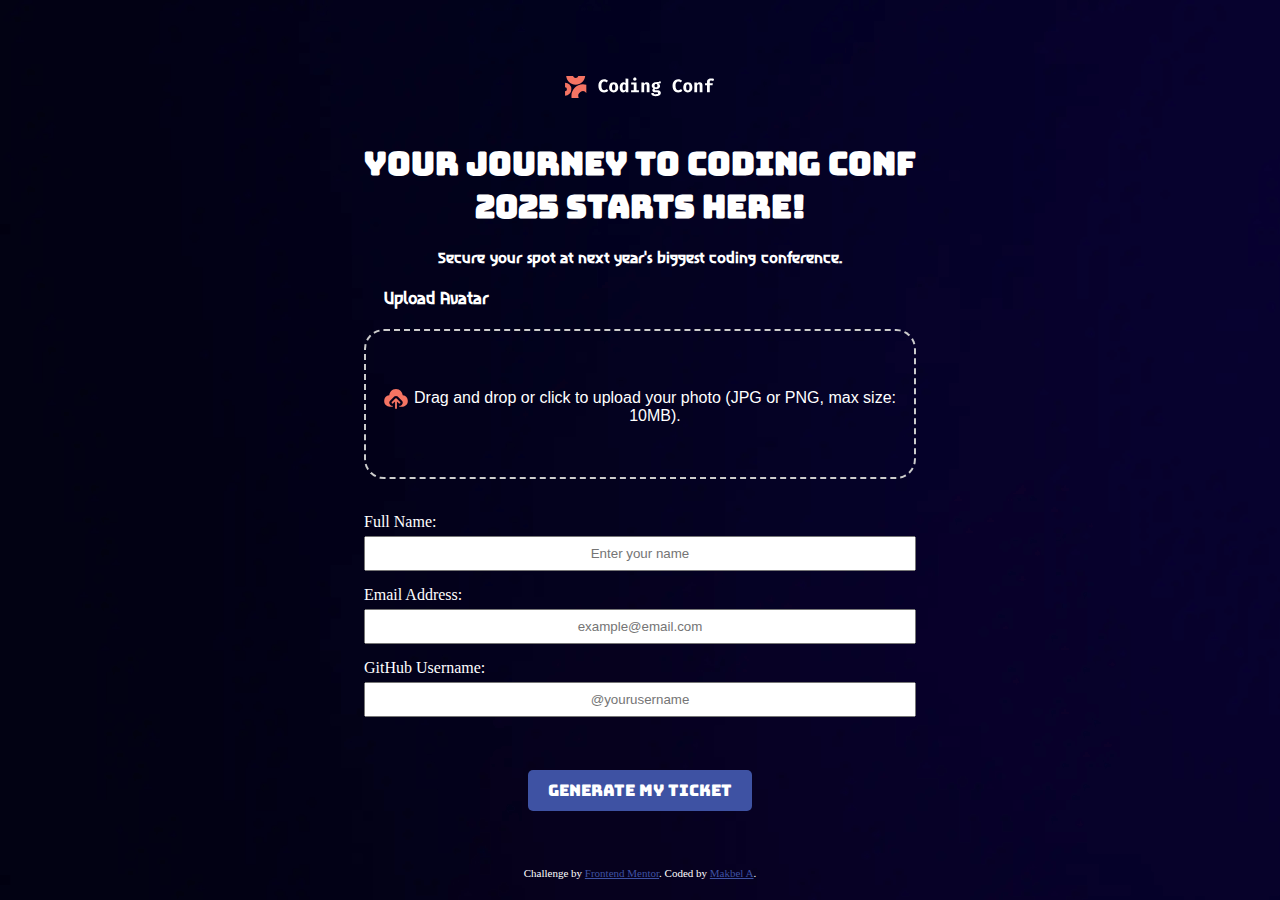
<file: Conference-Ticket-Generator/index.html>
<!DOCTYPE html>
<html lang="en">
  <head>
    <meta charset="UTF-8" />
    <meta name="viewport" content="width=device-width, initial-scale=1.0" />
    <!-- displays site properly based on user's device -->

    <link
      rel="icon"
      type="image/png"
      sizes="32x32"
      href="./assets/images/favicon-32x32.png"
    />
    <link rel="stylesheet" href="styles/style.css" />

    <script src="script.js"></script>

    <title>Frontend Mentor | Conference ticket generator</title>
  </head>
  <div class="slim-form-container">
  <body>
    <!-- Form starts -->
    <img
      class="front-logo"
      src="assets/images/logo-full.svg"
      alt="Logo-front"
      width="100"
    />
    <h1>Your Journey to Coding Conf 2025 Starts Here!</h1>
    <h6 class="second-header">Secure your spot at next year's biggest coding conference.</h6>
    <h6 class="third-header">Upload Avatar</h6>
    <form id="ticketForm" enctype="multipart/form-data">
      <div
      id="dropZone"
      >
      <img src="assets/images/icon-upload.svg" alt="upload" style="align-items: center;">
      <br>
      <label for="profilePicture">Drag and drop or click to upload your photo (JPG or PNG, max size: 10MB).</label>
      <input
        type="file"
        id="profilePicture"
        name="profilePicture"
        accept="image/jpeg, image/png image/JPG"
        required
      />
      </div>
      <p id="fileName" style="text-align: center; margin-top: 10px;"></p>
      <br />
      <div class=form-container>
        <label class="name-label" for="name">Full Name:</label>
        <input
          class="name-input"
          type="text"
          id="name"
          name="name"
          placeholder="Enter your name"
          required
        />
        <label class="email-label" for="email">Email Address:</label>
        <input
          class="email-input"
          type="email"
          id="email"
          name="email"
          placeholder="example@email.com"
          required
        />
        <label class="github-label" for="username">GitHub Username:</label>
        <input
          class="github-input"
          type="text"
          id="username"
          name="username"
          placeholder="@yourusername"
          required
        />
      </div>
      <br />
      <button class="ticketgenerator" type="submit">Generate My Ticket</button>
    </form>
  
  </div>
    <!-- Form ends -->
    <div class="attribution">
      Challenge by
      <a href="https://www.frontendmentor.io?ref=challenge" target="_blank"
        >Frontend Mentor</a
      >. Coded by
      <a href="https://github.com/MakAlemNega" target="_blank">Makbel A</a>.
    </div>

  </body>
</html>
</file>
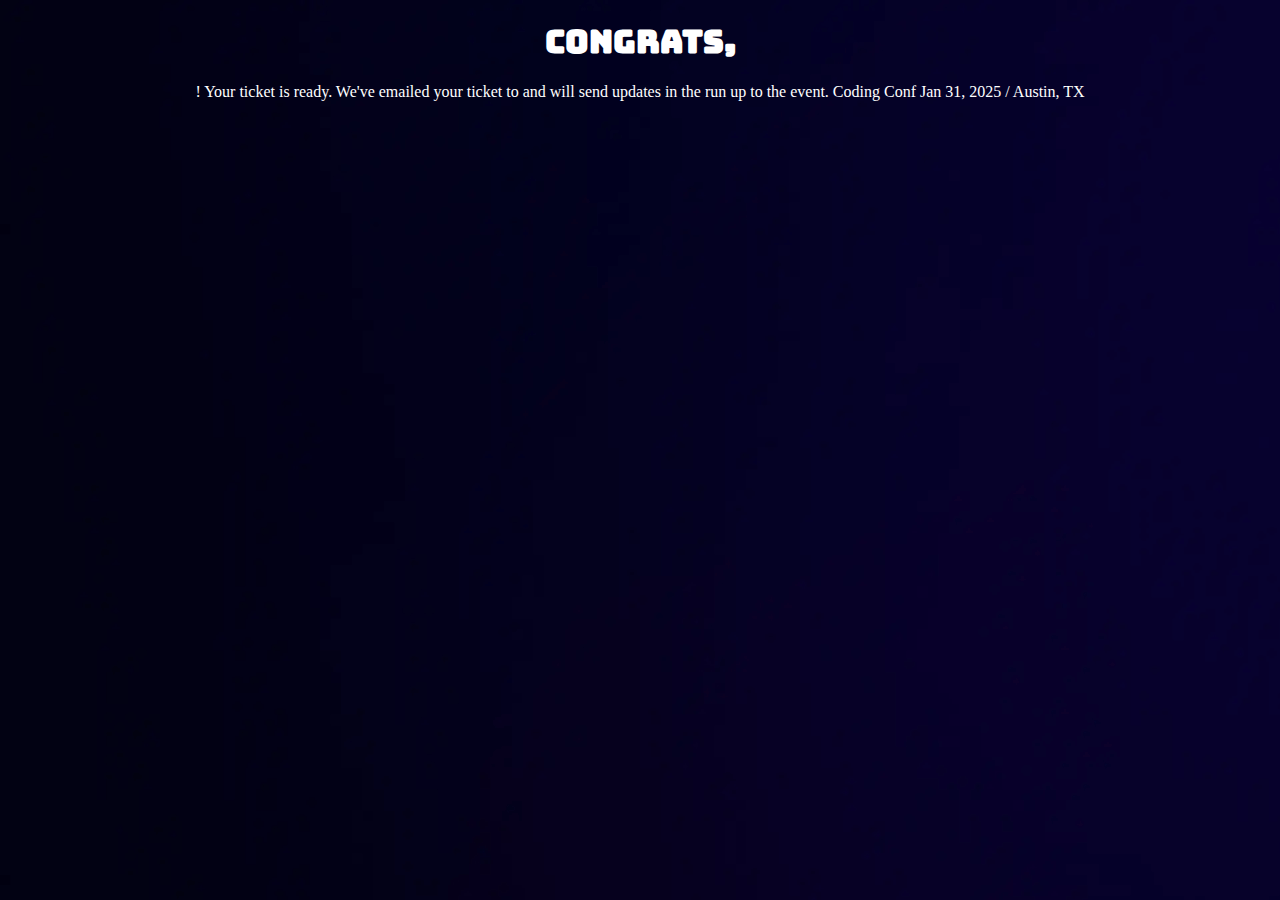
<file: Conference-Ticket-Generator/ticket.html>
<!DOCTYPE html>
<html lang="en">
  <head>
    <meta charset="UTF-8" />
    <meta name="viewport" content="width=device-width, initial-scale=1.0" />
    <link
      rel="icon"
      type="image/png"
      sizes="32x32"
      href="./assets/images/favicon-32x32.png"
    />
    <link rel="stylesheet" href="styles/style.css" />

    <script src="script.js"></script>
    <title>Frontend Mentor | Conference ticket</title>
  </head>
  <body>
    <!-- Generated tickets starts -->
    <h1>Congrats,</h1>
    <!-- Full Name -->! Your ticket is ready. We've emailed your ticket to
    <!-- Email Address -->
    and will send updates in the run up to the event. Coding Conf Jan 31, 2025 /
    Austin, TX

    <!-- Generated tickets ends -->
  </body>
</html>
</file>
<file: Conference-Ticket-Generator/styles/style.css>
@import url("https://fonts.googleapis.com/css2?family=Asimovian&family=Bungee&display=swap");

* {
  box-sizing: border-box;
  margin: 0, 120px;
  padding: 0;
  color: white;
  text-align: center;
}

.attribution {
  font-size: 11px;
  text-align: center;
}
.attribution a {
  color: hsl(228, 45%, 44%);
}

body {
  background-image: url(/Conference-Ticket-Generator/assets/images/background-desktop.png);
}

.front-logo {
  width: 150px;
  margin: 20px auto;
}

h1 {
  font-size: 32px;
  margin: 20px 0;
  font-family: Bungee, cursive;
}

h6 {
  font-size: 14px;
  margin: 10px 0;
  font-family: "Asimovian", sans-serif;
}

.second-header {
  font-size: 15px;
  margin: 10px 0 20px 0;
  font-family: "Asimovian", sans-serif;
}

.third-header {
  font-size: 16px;
  margin: 10px 0 20px 0;
  font-family: "Asimovian", sans-serif;
  justify-content: left;
  text-align: left;
  padding-left: 20px;
}

.slim-form-container {
  max-width: 600px;
  margin: 2rem auto;
  padding: 1.5rem;
  background: transparent;
  border: none;
}

#dropZone {
  border: 2px dashed #ccc;
  border-radius: 20px;
  width: fit-content;
  height: 150px;
  display: flex;
  justify-content: center;
  align-items: center;
  font-family: sans-serif;
  color: white;
  cursor: pointer;
  transition: background-color 0.3s ease;
}

#dropZone p {
  display: block;
  margin: 0;
}

#dropZone input {
  display: none;
  margin: 0;
}

#dropZone label {
  display: inline-block;
  cursor: pointer;
  margin-top: 7px;
  text-align: center;
}

#dropZone img {
  max-width: 100px;
  max-height: 100px;
  margin-bottom: 10px;
  margin-left: 15px;
}

#dropZone.highlight {
  background-color: #f0f0f0;
}

.form-container {
  display: flex;
  flex-direction: column;
  align-items: flex-start;
  width: 100%;
}

.name-label {
  margin-bottom: 5px;
}

.name-input {
  width: 100%;
  padding: 8px;
  margin-bottom: 15px;
  box-sizing: border-box;
}

.email-label {
  margin-bottom: 5px;
}

.email-input {
  width: 100%;
  padding: 8px;
  margin-bottom: 15px;
  box-sizing: border-box;
}

.github-label {
  margin-bottom: 5px;
}

.github-input {
  width: 100%;
  padding: 8px;
  margin-bottom: 15px;
  box-sizing: border-box;
}

button {
  margin-top: 20px;
  padding: 10px 20px;
  font-size: 16px;
  font-family: Bungee, cursive;
  color: white;
  background-color: hsl(228, 45%, 44%);
  border: none;
  border-radius: 5px;
  cursor: pointer;
  transition: background-color 0.3s ease;
}

button:hover {
  background-color: hsl(228, 45%, 34%);
}

button:active {
  background-color: hsl(228, 45%, 24%);
}

button:disabled {
  background-color: gray;
  cursor: not-allowed;
}

footer {
  position: absolute;
  bottom: 10px;
  width: 100%;
}

footer p {
  font-size: 12px;
  color: white;
}

footer a {
  color: hsl(228, 45%, 44%);
  text-decoration: none;
}

footer a:hover {
  text-decoration: underline;
}

footer a:active {
  color: hsl(228, 45%, 24%);
}

footer a:visited {
  color: hsl(228, 45%, 34%);
}
/* End of styles/style.css */
</file>
